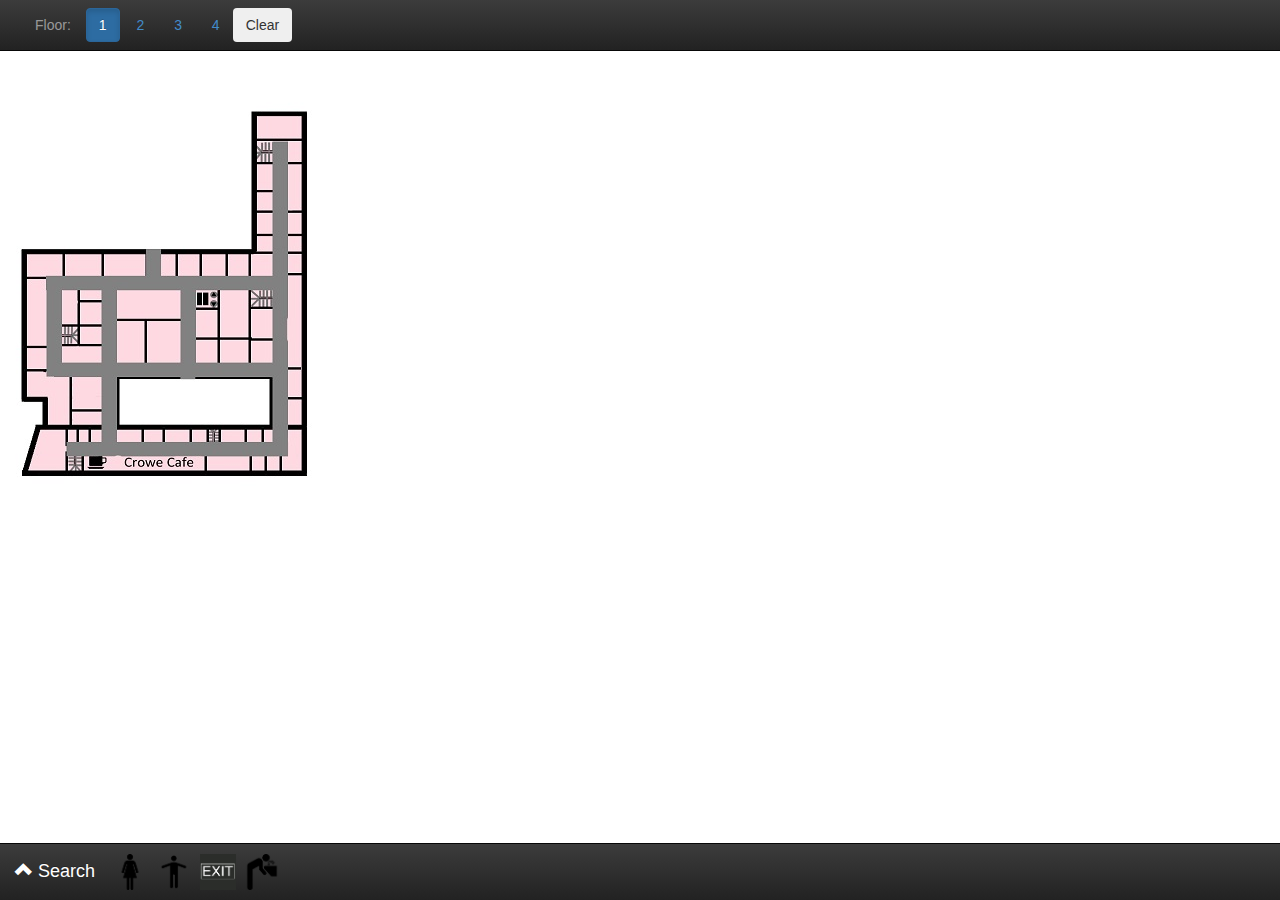
<file: index.html>
<!DOCTYPE html>
<html>
<head>
	<title>Kresge Room Finder</title>
	<meta charset="utf-8">
	<meta http-equiv="X-UA-Compatible" content="IE=edge">
	<meta name="viewport" content="width=device-width, initial-scale=1">
	<link rel="stylesheet" type="text/css" href="includes/css/bootstrap.css">
	<link rel="stylesheet" type="text/css" href="includes/css/bootstrap-theme.css">
	<script type="text/javascript" src="http://code.jquery.com/jquery-2.1.0.js"></script>
	<link rel="stylesheet" type="text/css" href="includes/css/kresge.css">
	<script type="text/javascript" src="includes/js/bootstrap.js"></script>
	<script type="text/javascript" src="includes/js/kresge.js"></script>
</head>

<body>
	<nav class="navbar navbar-inverse navbar-fixed-top" role="navigation">
		<div class="container-fluid">
			<div class="navbar-header">
				<div>
				<div id="navbartop"><span class="navbar-text">Floor:</span>
				<button id = "floor1" type="button" class="btn btn-primary navbar-btn active floor currFloor">1</button>
				<button id = "floor2" type="button" class="btn btn-link navbar-btn floor">2</button>
				<button id = "floor3" type="button" class="btn btn-link navbar-btn floor">3</button>
				<button id = "floor4" type="button" class="btn btn-link navbar-btn floor">4</button></div>
				<div class="clrbtn"><button type = "button" class ="btn navbar-btn" onclick="setClear()">Clear</button></div>
				</div>
				
			</div>
		</div>
	</nav>

<canvas id="map" width="640" height="900">
</canvas>
	<nav class="navbar navbar-inverse navbar-fixed-bottom" role="navigation">
	  <div class="container-fluid">
	    <div class="navbar-header">
	      <div>
	      	<a class="navbar-brand" href="search.html" style="color:rgb(256,256,256)"> <span class="glyphicon glyphicon-chevron-up" ></span> Search </a>
          	<button class="btn-link navbar-btn iconButt Fbath"> </button>
			<button class="btn-link navbar-btn iconButt Mbath"></button>
			<button class="btn-link navbar-btn iconButt exit" ></button>
			<button class="btn-link navbar-btn iconButt water"></button>
	  	  </div>
	    </div>
	</nav>
</body>
</html>
</file>
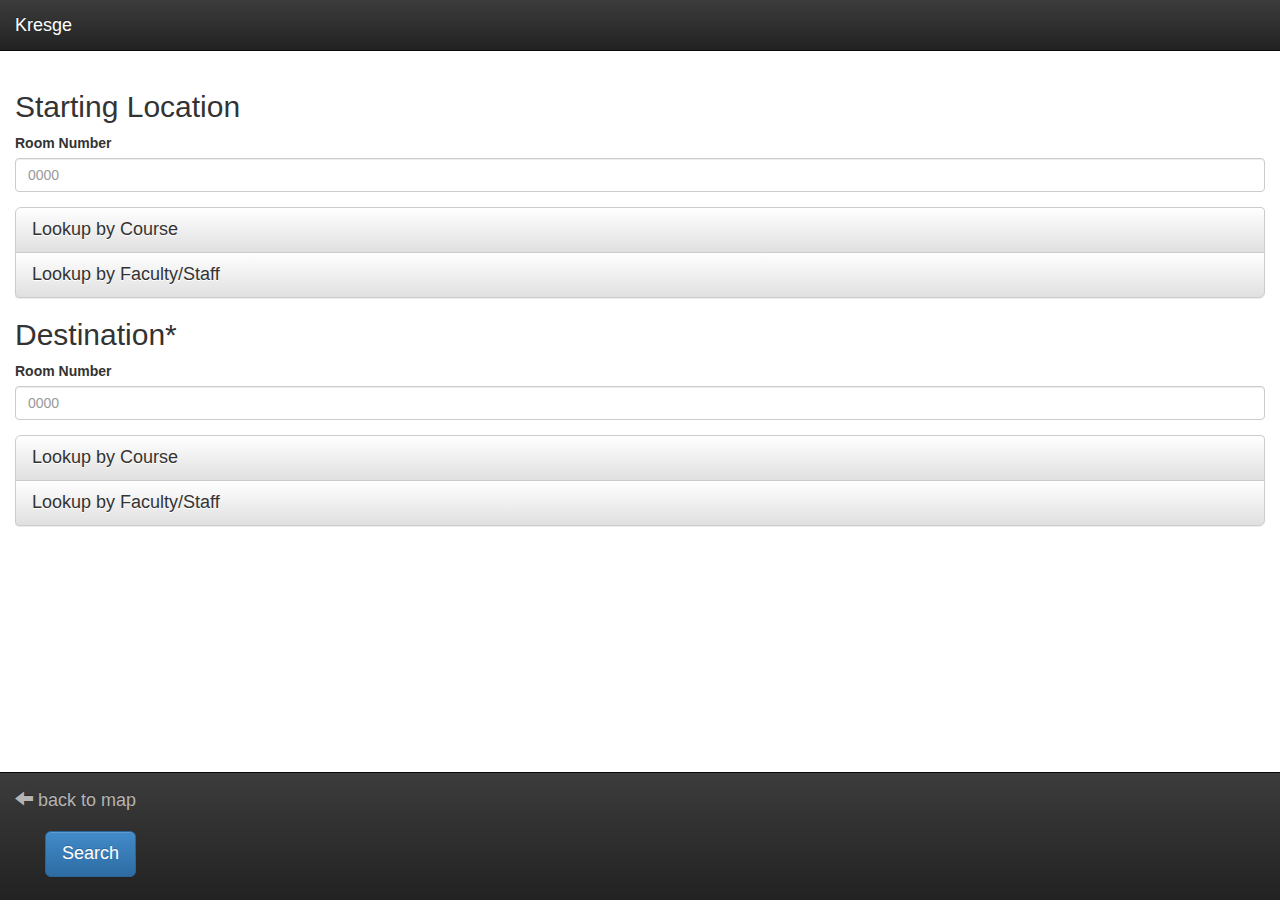
<file: search.html>
<!DOCTYPE html>
<html>
<head>
	<title>Get Directions | Kresge Room Finder</title>
	<meta charset="utf-8">
	<meta http-equiv="X-UA-Compatible" content="IE=edge">
	<meta name="viewport" content="width=device-width, initial-scale=1">
	<link rel="stylesheet" type="text/css" href="includes/css/bootstrap.css">
	<link rel="stylesheet" type="text/css" href="includes/css/bootstrap-theme.css">
	<script type="text/javascript" src="http://code.jquery.com/jquery-2.1.0.js"></script>
	<link rel="stylesheet" type="text/css" href="includes/css/kresge.css">
	<script type="text/javascript" src="includes/js/bootstrap.js"></script>
	<script type="text/javascript" src="includes/js/kresge.js"></script>
</head>
<body>
	<form class="form" role="form" action="index.html" method="GET">
	<nav class="navbar navbar-inverse navbar-fixed-top" role="navigation">
		<div class="container-fluid">
			<div class="navbar-header">
				<a class="navbar-brand" href="#">Kresge</a>
			<!-- 	<span class="navbar-brand" id="navbar-title" style="color:white">Get Directions</span> -->
			</div>
		</div>
	</nav>

<div class="container-fluid">

<!-- 	<form class="form" role="form" action="index.html" method="GET"> -->
		<h2>Starting Location</h2>
		<div class="form-group" id="startingroom-group">
			<label for="startingroom" class="control-label">Room Number</label>
			<input type="text" placeholder="0000" class="form-control" id="startingroom" tabindex="1" name="startingroom"/>
			<span class="help-block" id="startingroom-help"></span>
		</div>
		<div class="form-group">
			<div class="btn-group-vertical btn-group-lg">
				<button type="button" class="btn btn-default text-left startingroom-lookup" data-toggle="modal" data-target=".bs-class-modal-lg">Lookup by Course</button>
				<button type="button" class="btn btn-default text-left startingroom-lookup" data-toggle="modal" data-target=".bs-prof-modal-lg">Lookup by Faculty/Staff</button>
			</div>
		</div>
		<h2>Destination*</h2>
		<div class="form-group" id="endingroom-group">
			<label for="endingroom" class="control-label">Room Number</label>
			<input type="text" placeholder="0000" class="form-control has-feedback" id="endingroom" tabindex="2" name="endingroom"/>
			<span class="help-block" id="endingroom-help"></span>
		</div>
		<div class="form-group">
			<div class="btn-group-vertical btn-group-lg">
				<button type="button" class="btn btn-default text-left endingroom-lookup" data-toggle="modal" data-target=".bs-class-modal-lg">Lookup by Course</button>
				<button type="button" class="btn btn-default text-left endingroom-lookup" data-toggle="modal" data-target=".bs-prof-modal-lg">Lookup by Faculty/Staff</button>
			</div>
		</div>
		<!-- <div class="form-group text-center">
			<button type="submit" class="btn btn-primary btn-lg" tabindex="3" id="getDir">Search</button>
		</div>
	</form> -->

	</div>



	<nav class="navbar navbar-inverse navbar-fixed-bottom" role="navigation">
	  <div class="container-fluid">
	    <!-- Brand and toggle get grouped for better mobile display -->
	    <div class="navbar-header">
			<div>
	      	<a class="navbar-brand" href="javascript:history.go(-1)"> <span style="color:rgb(180,180,180)"><span class="glyphicon glyphicon-arrow-left"></span> back to map</span></a>
			<div class="form-group text-right searchclass">
			<button type="submit" class="btn navbar-btn btn-primary btn-lg" tabindex="3" id="getDir">Search</button>
			</div>
			</div>
	   	</div>
	  </div>
	</nav>
</form>


<div class="modal fade bs-class-modal-lg" tabindex="-1" role="dialog" aria-labelledby="MyLargeModalLabel" aria-hidden="true">
  <form role="form">
  <div class="modal-dialog modal-lg">
    <div class="modal-content">
    	<div class="modal-header"><strong>Lookup by Course</strong></div>
    	<div class="modal-body">
		   	<div class="form-group">
				<label for="dept">Department</label>
				<select class="form-control" name="dept" id="dept">
		   			<option value="English">English</option>
		   			<option value="German">German</option>
		   			<option value="Spanish">Spanish</option>
		   			<option value="Swahili">Swahili</option>
		   		</select></div>
		   		<div class="form-group">
					<label for="classnum">Course Number</label>
	   			<select class="form-control" name="classnum" id="classnum">
		   			<option value="101 (Martinez) 10am">101 (Martinez) 10am</option>
		   			<option value="102 (Martinez) 2pm">102 (Martinez) 2pm</option>
		   			<option value="210 (Rodriguez) 1pm">210 (Rodriguez) 1pm</option>
		   			<option value="301 (Yantes) 12pm">301 (Yantes) 12pm</option>
		   		</select></div>
	   		</div>
	   	<div class="modal-footer">
	   		<button id="classSubmit" data-dismiss="modal" class="btn btn-large default">OK</button>
	   	</div>
      </div>
    </div>
  </div>
  </form>
</div>

<div class="modal fade bs-prof-modal-lg" tabindex="-1" role="dialog" aria-labelledby="MyLargeModalLabel" aria-hidden="true">
  <div class="modal-dialog modal-lg">
    <div class="modal-content">
    	<div class="modal-header"><strong>Lookup by Faculty/Staff</strong><button type="button" class="close" data-dismiss="modal" aria-hidden="true">&times;</button></div>
    	<div class="modal-body">
     		<div class="list-group">
     			<a href="#" class="list-group-item prof" data-dismiss="modal">Aaron, Hank</a>
     			<a href="#" class="list-group-item prof" data-dismiss="modal">Abrams, J.J</a>
				<a href="#" class="list-group-item prof" data-dismiss="modal">Adams, Stewart</a>
				<a href="#" class="list-group-item prof" data-dismiss="modal">Aguilar-Ramirez, Aaron</a>
				<a href="#" class="list-group-item prof" data-dismiss="modal">Aquino, Marlon</a>
				<a href="#" class="list-group-item prof" data-dismiss="modal">Amorim, Raquel</a>
				<a href="#" class="list-group-item prof" data-dismiss="modal">Aparicio, Frances</a>
				<a href="#" class="list-group-item prof" data-dismiss="modal">Aubeneau, Nelida</a>
				<a href="#" class="list-group-item prof" data-dismiss="modal">Baek, Hyeryeong</a>
				<a href="#" class="list-group-item prof" data-dismiss="modal">Baena, Elisa</a>
				<a href="#" class="list-group-item prof" data-dismiss="modal">Balberg, Mira</a>
   				<a href="#" class="list-group-item prof" data-dismiss="modal">Barreto, Mariana</a>
				<a href="#" class="list-group-item prof" data-dismiss="modal">Barton, Josef</a>
				<a href="#" class="list-group-item prof" data-dismiss="modal">Bouras, Denise</a>
				<a href="#" class="list-group-item prof" data-dismiss="modal">Bouzaglo, Nathalle</a>
				<a href="#" class="list-group-item prof" data-dismiss="modal">Braga-Pinto, Cesar</a>
  				<a href="#" class="list-group-item prof" data-dismiss="modal">Brown, Alton</a>
     			<a href="#" class="list-group-item prof" data-dismiss="modal">Brown, Danny</a>
				<a href="#" class="list-group-item prof" data-dismiss="modal">Brueck, Laura</a>
				<a href="#" class="list-group-item prof" data-dismiss="modal">Chang, Chin-Hung</a>
     			<a href="#" class="list-group-item prof" data-dismiss="modal">Chavez, Cesar</a>
     			<a href="#" class="list-group-item prof" data-dismiss="modal">Chavez, Hugo</a>
				<a href="#" class="list-group-item prof" data-dismiss="modal">Chung, Chyi</a>
				<a href="#" class="list-group-item prof" data-dismiss="modal">Colburn, Heather</a>
				<a href="#" class="list-group-item prof" data-dismiss="modal">Collins, Lisa Jene</a>
   				<a href="#" class="list-group-item prof" data-dismiss="modal">Colom-Mena, Joel</a>
  				<a href="#" class="list-group-item prof" data-dismiss="modal">Cook, Rifka</a>
				<a href="#" class="list-group-item prof" data-dismiss="modal">Coronado, Jorge</a>
				<a href="#" class="list-group-item prof" data-dismiss="modal">Davis, Tracy C.</a>
				<a href="#" class="list-group-item prof" data-dismiss="modal">Diakow, Anna</a>
				<a href="#" class="list-group-item prof" data-dismiss="modal">Diaz Migoya, Gonzalo</a>
				<a href="#" class="list-group-item prof" data-dismiss="modal">Donagy, Phil</a>
   				<a href="#" class="list-group-item prof" data-dismiss="modal">Edwards, Brian</a>
  				<a href="#" class="list-group-item prof" data-dismiss="modal">Elephante, Roberto</a>
				<a href="#" class="list-group-item prof" data-dismiss="modal">Englander, Yakir</a>
				<a href="#" class="list-group-item prof" data-dismiss="modal">Feldman, Hannah</a>
				<a href="#" class="list-group-item prof" data-dismiss="modal">Felten, Jill</a>
				<a href="#" class="list-group-item prof" data-dismiss="modal">Fenves, Peter</a>
   				<a href="#" class="list-group-item prof" data-dismiss="modal">Fernandez-Morera, Dario</a>
  				<a href="#" class="list-group-item prof" data-dismiss="modal">Friedrich, Leanne</a>
				<a href="#" class="list-group-item prof" data-dismiss="modal">Frusciante, Lily</a>
				<a href="#" class="list-group-item prof" data-dismiss="modal">Garraway, Doris</a>
				<a href="#" class="list-group-item prof" data-dismiss="modal">Gealy, Marcia</a>
				<a href="#" class="list-group-item prof" data-dismiss="modal">Gibbons, Reginald</a>
				<a href="#" class="list-group-item prof" data-dismiss="modal">Grad, Edna</a>
				<a href="#" class="list-group-item prof" data-dismiss="modal">Gu, Lincheng</a>
     			<a href="#" class="list-group-item prof" data-dismiss="modal">Grief, Corey</a>
				<a href="#" class="list-group-item prof" data-dismiss="modal">Gunter, Ann</a>
				<a href="#" class="list-group-item prof" data-dismiss="modal">Hayes, Peter</a>
				<a href="#" class="list-group-item prof" data-dismiss="modal">Hengles, Talita</a>
				<a href="#" class="list-group-item prof" data-dismiss="modal">Hoffman, Katherine</a>
				<a href="#" class="list-group-item prof" data-dismiss="modal">Horesh, Uri</a>
				<a href="#" class="list-group-item prof" data-dismiss="modal">Hsieh, Wen-pin</a>
				<a href="#" class="list-group-item prof" data-dismiss="modal">Humberto, Robles</a>
				<a href="#" class="list-group-item prof" data-dismiss="modal">Hurd, Elizabeth Shakman</a>
				<a href="#" class="list-group-item prof" data-dismiss="modal">Ingram, Brannon</a>
				<a href="#" class="list-group-item prof" data-dismiss="modal">Johnson, Rebecca</a>
				<a href="#" class="list-group-item prof" data-dismiss="modal">Jiang, Hong</a>
 				<a href="#" class="list-group-item prof" data-dismiss="modal">Ji, JingJing</a>
				<a href="#" class="list-group-item prof" data-dismiss="modal">Kerr, Lucille</a>
				<a href="#" class="list-group-item prof" data-dismiss="modal">Khan, Fatima</a>
				<a href="#" class="list-group-item prof" data-dismiss="modal">Kinra, Rajeev</a>
				<a href="#" class="list-group-item prof" data-dismiss="modal">Lassner, Jacob</a>
				<a href="#" class="list-group-item prof" data-dismiss="modal">Lanza, Elena</a>
				<a href="#" class="list-group-item prof" data-dismiss="modal">Leon Lierena, Laura</a>
				<a href="#" class="list-group-item prof" data-dismiss="modal">Lauziere, Henri</a>
				<a href="#" class="list-group-item prof" data-dismiss="modal">Lee, Eunmi</a>
				<a href="#" class="list-group-item prof" data-dismiss="modal">Luo, Han</a>
				<a href="#" class="list-group-item prof" data-dismiss="modal">Lyons, Phyllis</a>
				<a href="#" class="list-group-item prof" data-dismiss="modal">Maguire, Emily</a>
				<a href="#" class="list-group-item prof" data-dismiss="modal">Marti-Lopez, Elisa</a>
				<a href="#" class="list-group-item prof" data-dismiss="modal">Martinez Arias, Jack</a>
				<a href="#" class="list-group-item prof" data-dismiss="modal">Millikin, Shannon</a>
				<a href="#" class="list-group-item prof" data-dismiss="modal">Moran Fuertes, Reyes</a>
				<a href="#" class="list-group-item prof" data-dismiss="modal">Moseley, Marcus</a>
				<a href="#" class="list-group-item prof" data-dismiss="modal">Mikhaeel, Ragy</a>
				<a href="#" class="list-group-item prof" data-dismiss="modal">Mitelpunkt, Shaul</a>
				<a href="#" class="list-group-item prof" data-dismiss="modal">Naficy, Hamid</a>
				<a href="#" class="list-group-item prof" data-dismiss="modal">Nagaraj, Asha</a>
				<a href="#" class="list-group-item prof" data-dismiss="modal">Nair, Rami</a>
				<a href="#" class="list-group-item prof" data-dismiss="modal">Naroditskaya, Inna</a>
				<a href="#" class="list-group-item prof" data-dismiss="modal">Nichols, Penny</a>
				<a href="#" class="list-group-item prof" data-dismiss="modal">Oh, Minwook</a>
				<a href="#" class="list-group-item prof" data-dismiss="modal">Pearlman, Wendy</a>
				<a href="#" class="list-group-item prof" data-dismiss="modal">Pechter, Sue</a>
				<a href="#" class="list-group-item prof" data-dismiss="modal">Petrovsky-Shtern, Yohanan</a>
				<a href="#" class="list-group-item prof" data-dismiss="modal">Petry, Carl</a>
				<a href="#" class="list-group-item prof" data-dismiss="modal">Qader, Nasrin</a>
				<a href="#" class="list-group-item prof" data-dismiss="modal">Rekhess, Elie</a>
				<a href="#" class="list-group-item prof" data-dismiss="modal">Robertson, Hsiu-Ling</a>
				<a href="#" class="list-group-item prof" data-dismiss="modal">Rosello-Martinez, Sacramento</a>
				<a href="#" class="list-group-item prof" data-dismiss="modal">Rosenberg, Deborah</a>
				<a href="#" class="list-group-item prof" data-dismiss="modal">Sato, Junko</a>
    			<a href="#" class="list-group-item prof" data-dismiss="modal">Saxton, Tom</a>
				<a href="#" class="list-group-item prof" data-dismiss="modal">Seago-Ramaly, Tasha</a>
				<a href="#" class="list-group-item prof" data-dismiss="modal">Seeskin, Kenneth</a>
				<a href="#" class="list-group-item prof" data-dismiss="modal">Shao, Hong</a>
				<a href="#" class="list-group-item prof" data-dismiss="modal">Shiojima, Yumi</a>
  				<a href="#" class="list-group-item prof" data-dismiss="modal">Shyovitz, David</a>
   				<a href="#" class="list-group-item prof" data-dismiss="modal">Simon, Athulya</a>
				<a href="#" class="list-group-item prof" data-dismiss="modal">Stein, Benay</a>
				<a href="#" class="list-group-item prof" data-dismiss="modal">Stilt, Kristen</a>
				<a href="#" class="list-group-item prof" data-dismiss="modal">Sun, Jili</a>
				<a href="#" class="list-group-item prof" data-dismiss="modal">Surfin, Claire</a>
				<a href="#" class="list-group-item prof" data-dismiss="modal">Tawasil, Amina</a>
				<a href="#" class="list-group-item prof" data-dismiss="modal">Teixeira, Vera</a>
				<a href="#" class="list-group-item prof" data-dismiss="modal">Turtletaub, Khane-Faygl</a>
				<a href="#" class="list-group-item prof" data-dismiss="modal">Varguillas, Pedro</a>
				<a href="#" class="list-group-item prof" data-dismiss="modal">Villanueva, M.A. Teresa</a>
				<a href="#" class="list-group-item prof" data-dismiss="modal">Wang, Quiyu</a>
				<a href="#" class="list-group-item prof" data-dismiss="modal">Weismantel, Mary</a>
				<a href="#" class="list-group-item prof" data-dismiss="modal">Whitcomb, Lynn</a>
				<a href="#" class="list-group-item prof" data-dismiss="modal">Wilks, Judith</a>
				<a href="#" class="list-group-item prof" data-dismiss="modal">Williams, Ana Thome</a>
				<a href="#" class="list-group-item prof" data-dismiss="modal">Wimpfheimer, Barry</a>
				<a href="#" class="list-group-item prof" data-dismiss="modal">Winegar, Jessica</a>
				<a href="#" class="list-group-item prof" data-dismiss="modal">Yasohama, Noriko Taira</a>
				<a href="#" class="list-group-item prof" data-dismiss="modal">Yosmaoglu, Ipek</a>
				<a href="#" class="list-group-item prof" data-dismiss="modal">Young, Allen</a>
				<a href="#" class="list-group-item prof" data-dismiss="modal">Zamperini, Paola</a>
   				<a href="#" class="list-group-item prof" data-dismiss="modal">Zoloth, Laurie</a>
  			</div>
      </div>
	  <div class="modal-footer">
		  <button id="cancel" data-dismiss="modal" class="btn btn-large btn-default">Cancel</button>
	  </div>
    </div>
  </div>
</div>




</body>
</html>
</file>
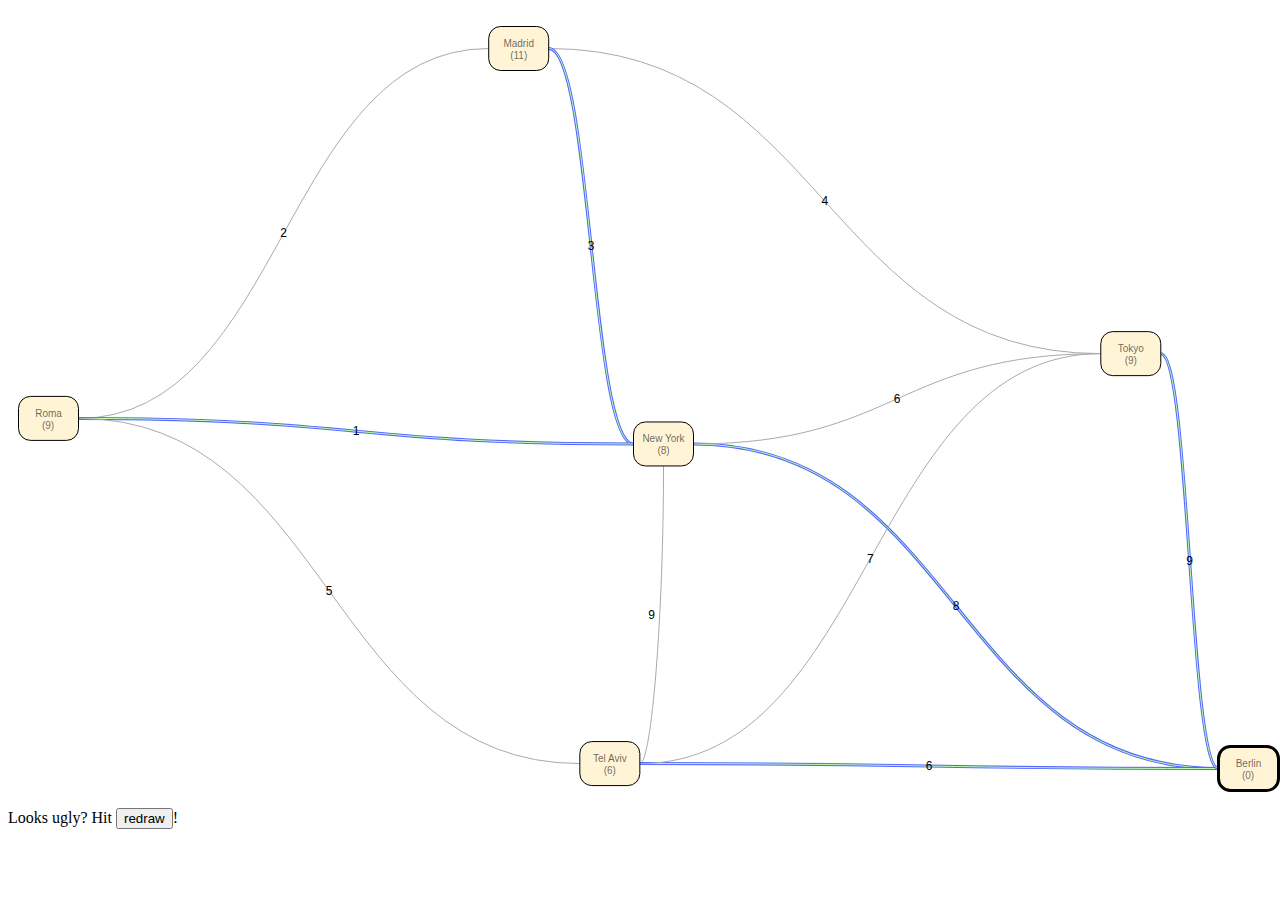
<file: includes/examples/algorithms.html>
<html>
  <head>
    <!-- jQuery -->
    <script type="text/javascript" src="../js/jquery-1.4.2.min.js"></script>
    <!--  The Raphael JavaScript library for vector graphics display  -->
    <script type="text/javascript" src="../js/raphael-min.js"></script>
    <!--  Dracula  -->
    <!--  An extension of Raphael for connecting shapes -->
    <script type="text/javascript" src="../js/dracula_graffle.js"></script>
    <!--  Graphs  -->
    <script type="text/javascript" src="../js/dracula_graph.js"></script>
    <script type="text/javascript" src="../js/dracula_algorithms.js"></script>
    <script type="text/javascript" src="algorithms.js"></script>
  </head>
  <body>
    <div id="canvas"></div>
    Looks ugly? Hit <button id="redraw" onclick="redraw();">redraw</button>!<br>
    <!--<button onclick="step(-1)">Previous step</button> - <button onclick="step(1)">Next step</button>-->
  </body>
</html>
</file>
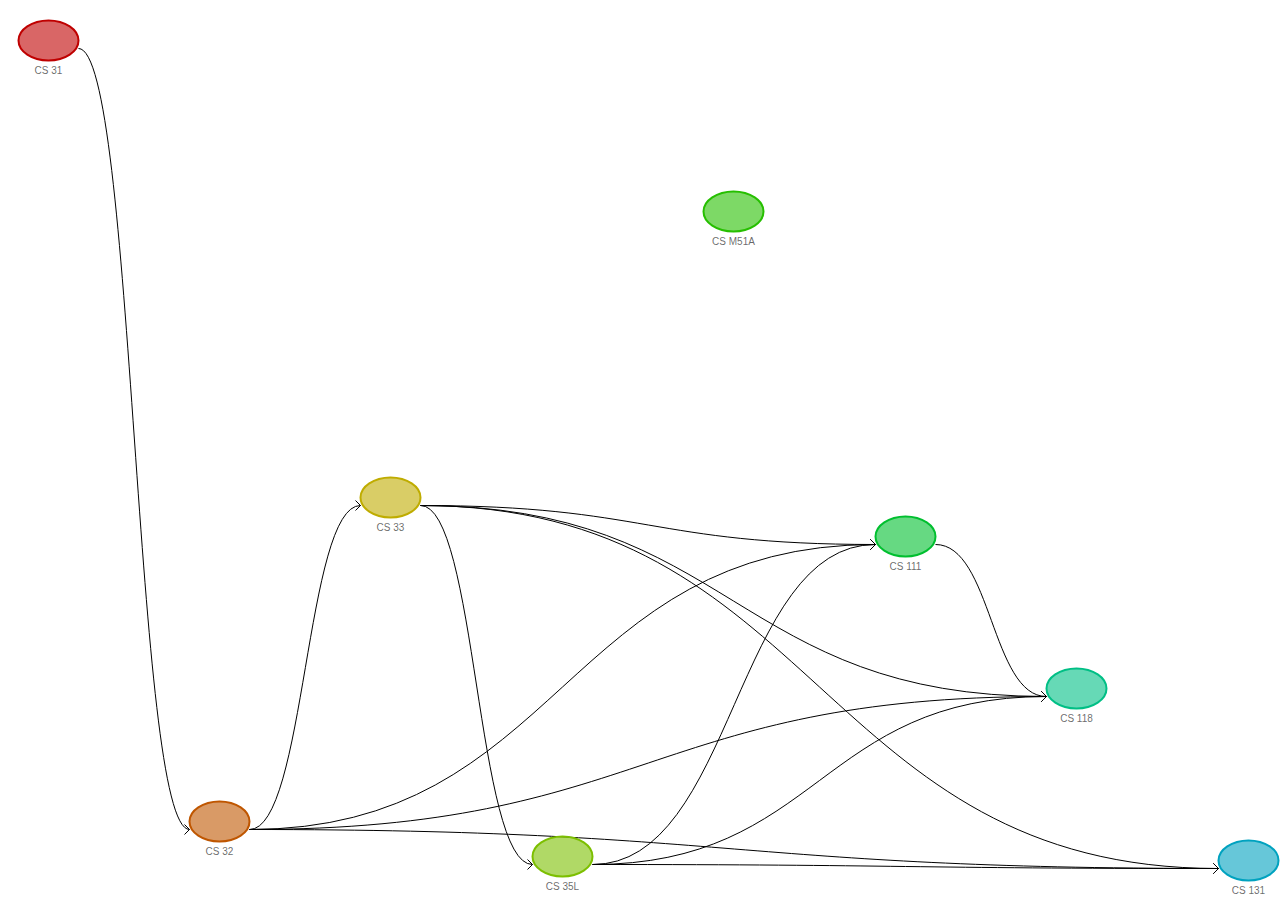
<file: includes/examples/classes.html>
<html>
<head>
    <script type="text/javascript" src="../js/raphael-min.js"></script>
    <script type="text/javascript" src="../js/dracula_graffle.js"></script>
    <script type="text/javascript" src="../js/jquery-1.4.2.min.js"></script>
    <script type="text/javascript" src="../js/dracula_graph.js"></script>
    <script type="text/javascript" src="../js/dracula_algorithms.js"></script>
    <script type="text/javascript" src="classes.js"></script>
    <style type="text/css">
      body {
      overflow: hidden;
      }
    </style>
</head>
<body>
<div id="canvas"></div>
</body>
</html>
</file>
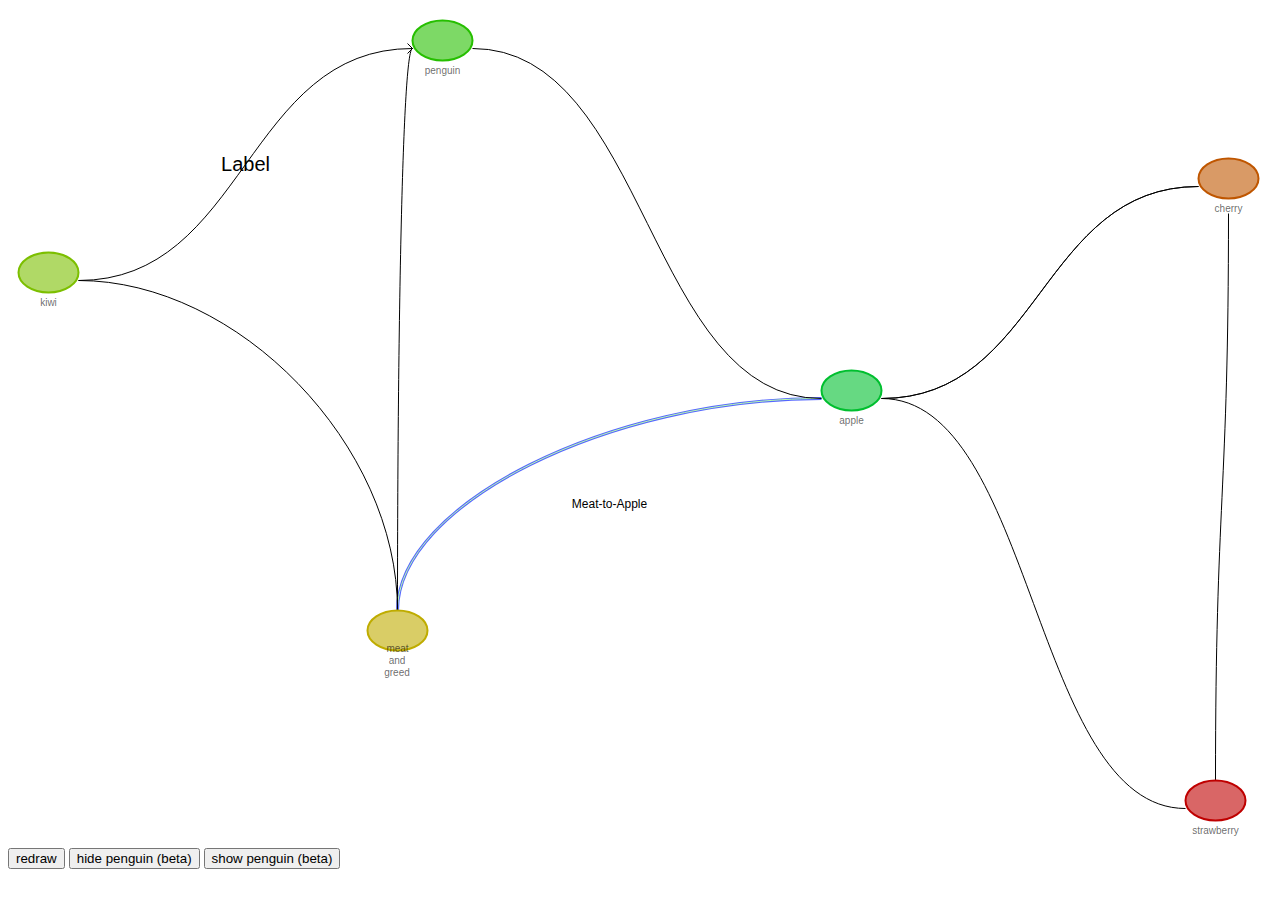
<file: includes/examples/example.html>
<html>
<head>
    <script type="text/javascript" src="../js/raphael-min.js"></script>
    <script type="text/javascript" src="../js/dracula_graffle.js"></script>
    <script type="text/javascript" src="../js/jquery-1.4.2.min.js"></script>
    <script type="text/javascript" src="../js/dracula_graph.js"></script>
    <script type="text/javascript" src="example.js"></script>
</head>
<body>
<div id="canvas"></div>
<button id="redraw" onclick="redraw();">redraw</button>
<button id="hide_penguin" onclick="hide('penguin');">hide penguin (beta)</button>
<button id="hide_penguin" onclick="show('penguin');">show penguin (beta)</button>
</body>
</html>
</file>
<file: includes/css/kresge.css>
body{
	padding-top: 70px;
	padding-bottom: 70px;
}

button.text-left{
	text-align: left;
	vertical-align: center;
}

.icon{
	width: 100%;
}

.btn-group-vertical{
	width: 100%;
}

.modal-body{
	height:80%;
}

.prof{
	height:10%;
	background:box-shadow: 0px 6px 3px -2px rgba(240,240,240,0.8);
}

#subjectDrop{
	height:40%;
}

#numberDrop{
	height:40%;
}

.classDropdown{
	height:40px;
}

#map{
	background: url(../img/floor1.jpg) no-repeat;
	background-size: contain;
	width: 640px;
	height: 900px;
	padding-top: 1px;
	padding-bottom: 1px;
}

#navbar-title{
	float:right;
}

#getDir{
}

.iconButt{
	width:40px;
	height:40px;
}
.Fbath{
	background: url(../img/icon_5.png) no-repeat;
		background-size:contain;
}
.Mbath{
	background: url(../img/icon_12313.png) no-repeat;
		background-size:contain;
}
.water{
	background: url(../img/icon_29.png) no-repeat;
		background-size:contain;
}
.exit{
	background: url(../img/icon_3729.png) no-repeat;
		background-size:contain;
}

.Fbatha{
	background: url(../img/icon_5-Copy.png) no-repeat;
		background-size:contain;
}
.Mbatha{
	background: url(../img/icon_12313-Copy.png) no-repeat;
		background-size:contain;
}
.watera{
	background: url(../img/icon_29-Copy.png) no-repeat;
		background-size:contain;
}
.exita{
	background: url(../img/icon_3729-Copy.png) no-repeat;
		background-size:contain;
}

.searchclass{
	padding-right:15px;
}

.navbar-text{
margin-left:10px;
}

.clrbtn{
	float:right;
	text-align:right;
	padding-right:10px;
}

#navbartop{
	float:left;
	padding-left:10px;
}
</file>
